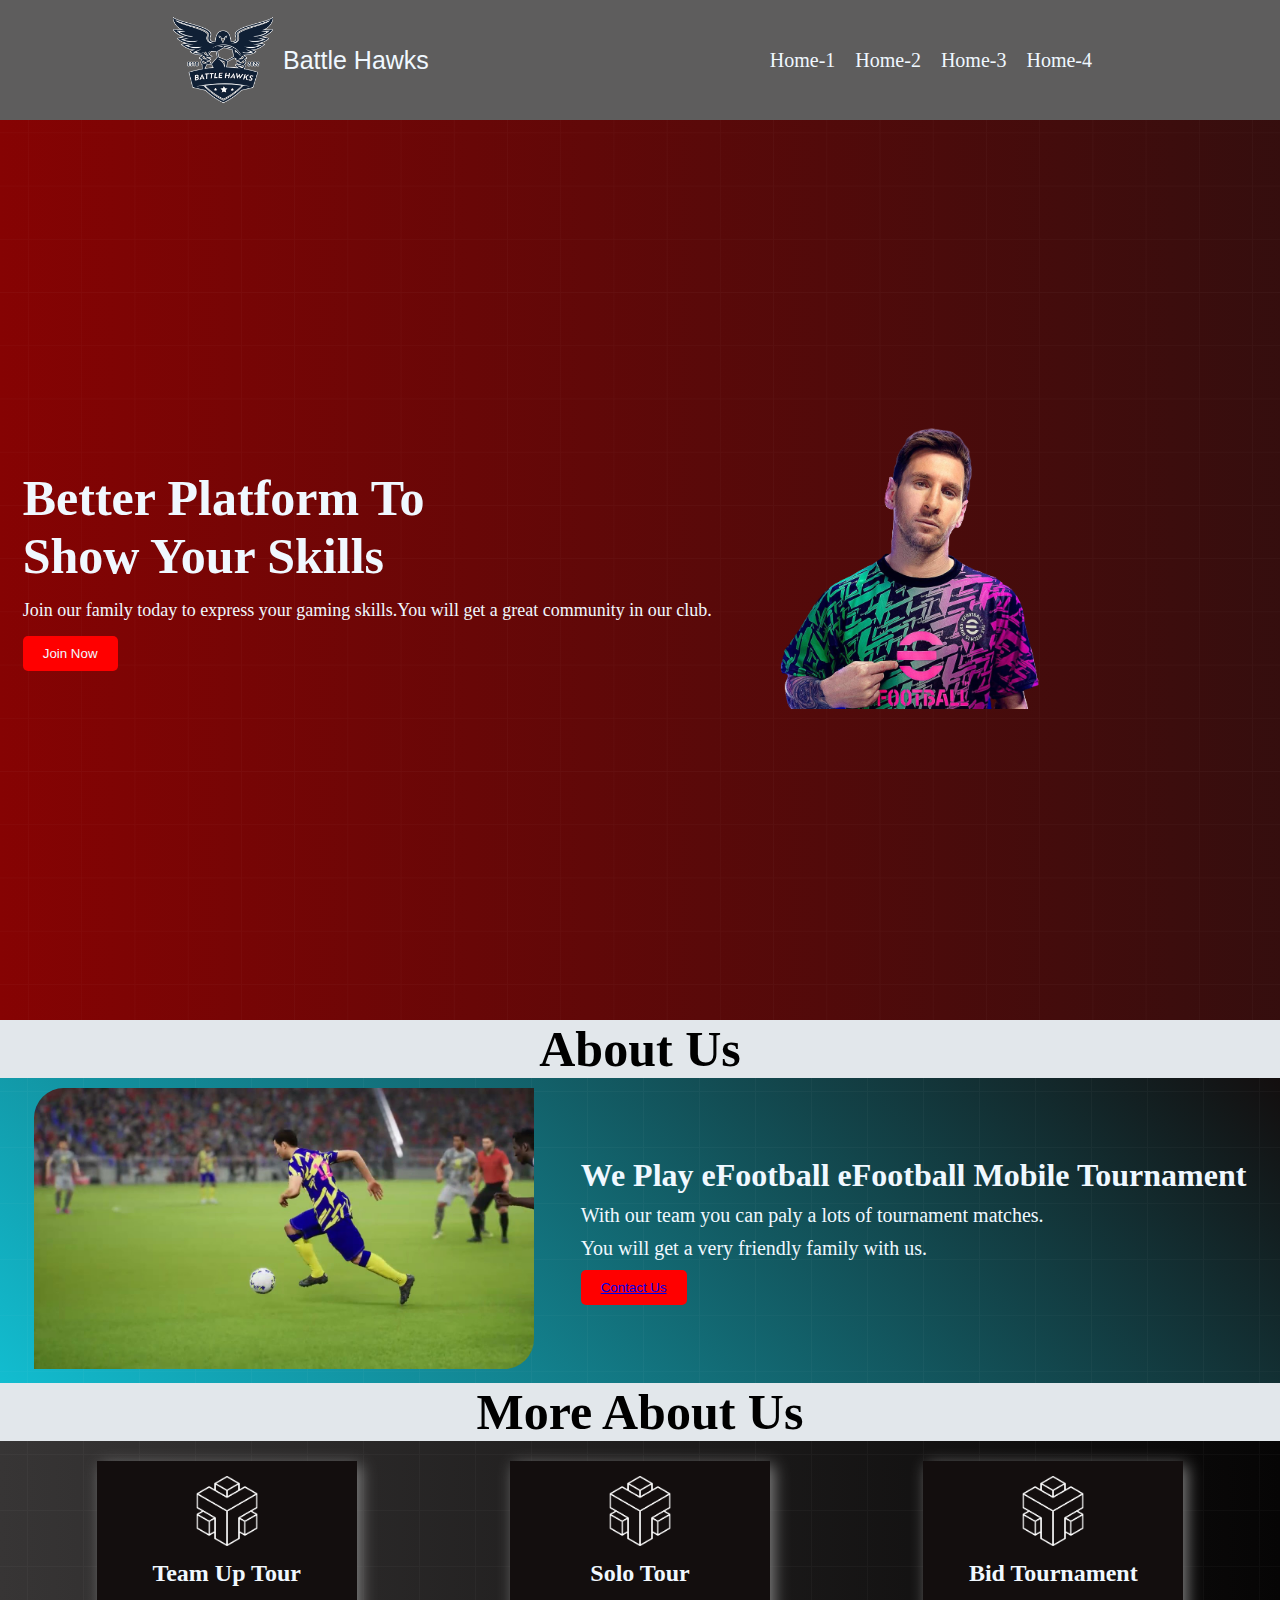
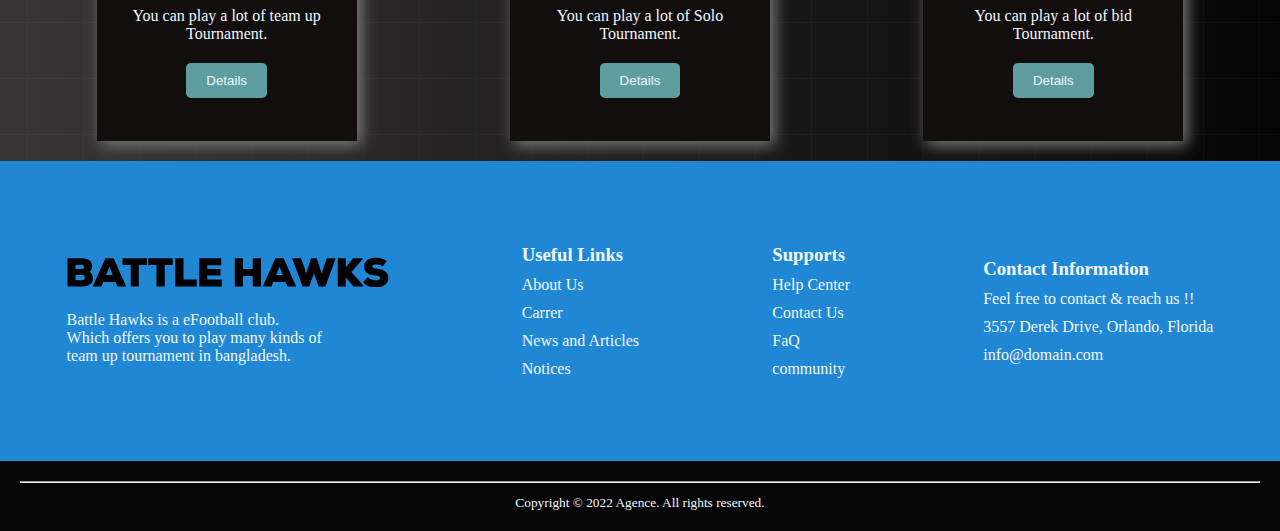
<file: index.html>
<!DOCTYPE html>
<html lang="en">
<head>
    <meta charset="UTF-8">
    <meta name="viewport" content="width=device-width, initial-scale=1.0">
    <title>Battle Hawks-eFootball Club</title>
    <link rel="shortcut icon" href="./images/favicon.png" type="image/x-icon">
    <link rel="stylesheet" href="styles.css">
</head>
<body>
    <!-- this is a navbar section -->
    <header>
        <nav>
            <div class="menu-container">
                <div class="logo">
                    <img class="logo-photo" src="./logo/Club Logo For cobeg.png" alt="">
                    <P class="name">Battle Hawks</P>
                </div>
                <div class="menus">
                    <li class="item">Home-1</li>
                    <li class="item">Home-2</li>
                    <li class="item">Home-3</li>
                    <li class="item">Home-4</li>
                </div>
            </div>
        </nav>


    </header>
    <main>
        <!-- this is banner section -->
        <section>
            <div class="banner-container">
                <div class="banner-text">
                    <h1 class="title">Better Platform To <br>
                        Show Your Skills</h1>
                    <p class="description">Join our family today to express your gaming skills.You will get a great community in our club.</p>
                    <button class="btn">Join Now</button>
                </div>
                <div class="banner-photo">
                    <img class="banner-img" src="./images/banner.png" alt="">
                </div>
            </div>
        </section>
        <!-- this is about section -->
        <section>
            <h1 class="title about-title">About Us</h1>
            <div class="about-container">
                <div class="about-info">
                    <h1>We Play eFootball eFootball Mobile Tournament</h1>
                    <p class="abtdes">With our team you can paly a lots of tournament matches. </p>
                    <p class="abtdes">You will get a very friendly family with us.</p>
                    <button class="btn"> <a href="https://www.facebook.com/battlehawks.efc" target="_blank">Contact Us</a></button>
                </div>
                <div class="about-photo">
                    <img class="about-img" src="./images/about us.jpg" alt="">
                </div>
            </div>

        </section>
        <!-- More about us section -->
        <section>
            <h1 class="title about-title">More About Us</h1>
            <div class="service-container">
                <div class="box">
                    <img class="icon" src="./images/0.png" alt="">
                    <h2 class="box-title">Team Up Tour</h2>
                    <p class="box-des">You can play a lot of team up Tournament.</p>
                    <button class="btn box-btn">Details</button>
                </div>
                <div class="box">
                    <img class="icon" src="./images/0.png" alt="">
                    <h2 class="box-title">Solo Tour</h2>
                    <p class="box-des">You can play a lot of Solo Tournament.</p>
                    <button class="btn box-btn">Details</button>
                </div>
                <div class="box">
                    <img class="icon" src="./images/0.png" alt="">
                    <h2 class="box-title">Bid Tournament</h2>
                    <p class="box-des">You can play a lot of bid Tournament.</p>
                    <button class="btn box-btn">Details</button>
                </div>

            </div>
        </section>
        <!-- this is the ending section -->
        <section>
            <div class="end-container">
                <div class="logo-end">
                    <img class="end-img" src="./images/name-logo.png" alt="">
                    <p>Battle Hawks is a eFootball club. <br> Which offers you to play many kinds of  <br>team up tournament in bangladesh.</p>
                    </div>
                    <div class="useful-link">
                        <h3>Useful Links</h3>
                        <li class="mr">About Us</li>
                        <li class="mr">Carrer</li>
                        <li class="mr">News and Articles</li>
                        <li class="mr">Notices</li>
                    </div>
                    <div class="support">
                        <h3>Supports</h3>
                        <li class="mr">Help Center</li>
                        <li class="mr">Contact Us</li>
                        <li class="mr">FaQ</li>
                        <li class="mr">community</li>
                    </div>
                    <div class="connect">
                        <h3>Contact Information</h3>
                        <li class="mr">Feel free to contact & reach us !!</li>
                        <li class="mr">3557 Derek Drive, Orlando, Florida</li>
                        <li class="mr">info@domain.com</li>

                    </div>
                
            </div>
        </section>


    </main>
    <!-- footer section -->
    <footer>
        <div class="footer">
            <hr/>
        <p class="foot">
            <small>
                Copyright © 2022 Agence. All rights reserved.
            </small></p>
        </div>

        

    </footer>
</body>
</html>
</file>
<file: styles.css>
*{
    margin: 0px;
    padding: 0px;
}
.menu-container{
    background-color: rgb(94, 93, 93);
    padding: 10px;
    color: aliceblue;
    list-style: none;
    display: flex;
    align-items: center;
    justify-content: space-around;
}
.logo-photo{
    height: 100px;
    width: 100px;
}
.logo{
    display: flex;
    align-items: center;
}
.name{
    margin: 10px;
    font-size: 25px;
    font-family: 'Franklin Gothic Medium', 'Arial Narrow', Arial, sans-serif;
}
.menus{
    display: flex;
}
.item{
    margin-right: 10px;
    padding: 5px;
    font-size: 20px;
    cursor: pointer;
}
.item:hover{
    color: aqua;
}
.banner-img{
    width: 500px;
}
.banner-container{
    display: flex;
    justify-content: space-around;
    align-items: center;
    height: 100vh;
    /* border: 2px solid gray; */
    color: aliceblue;
    background-image: url("./images/background.png"),
    linear-gradient(90deg,#860303,#2c0303f4);
    background-position: center;
    background-size: cover;
    background-repeat: no-repeat;
}
.title{
    font-size: 50px;
    font-weight: bold;
}
.description{
    font-size: 18px;
    margin-top: 15px;
    margin-bottom: 15px;
}
.btn{
    padding: 10px 20px;
    background-color: red;
    color: aliceblue;
    border: none;
    border-radius: 5px;
    cursor: pointer;
}
.btn:hover{
    color: blue;
}
.about-container{
    display: flex;
    justify-content: space-around;
    align-items: center;
    flex-direction: row-reverse;
    padding: 10px;
    background-image: url(./images/background.png),linear-gradient(45deg, #12bdd0,#130e0e);
    color: aliceblue;
    
}
.about-title{
    text-align: center;
    pad: 10px;
    background-color: rgb(226, 231, 235);
}
.abtdes{
    font-size: 20px;
    margin-top: 10px;
    margin-bottom: 10px;
}
.about-img{
    width: 500px;
    border-radius: 30px 0px 30px 0px;
}
.box{
    width: 230px;
    height: 250px;
    box-shadow: 4px 4px 15px gray;
    background-color: #130e0e;
    text-align: center;
    color: aliceblue;
    padding: 15px;
}
.icon{
    width: 70px;
}
.box-btn{
    background-color: cadetblue;
    margin-top: 10px;
}
.box-title{
    padding: 10px;
}
.box-des{
    padding: 10px;
}
.service-container{
    display: flex;
    justify-content: space-around;
    padding: 20px;
    background-image: url(./images/background.png),linear-gradient(90deg,#373535,#060505);
}
li{
    list-style: none;
}
.end-img{
    margin-bottom: 20px;
}
.end-container{
    display: flex;
    justify-content: space-around;
    height: 300px;
    align-items: center;
    background-color: #2087d5;
    color: aliceblue;
    
}
.mr{
    margin-top: 10px;
}
.footer{
    background-color: #060505;
    color: aliceblue;
    text-align: center;
    padding: 20px;
}
.foot{
    margin-top: 10px;
}
</file>
